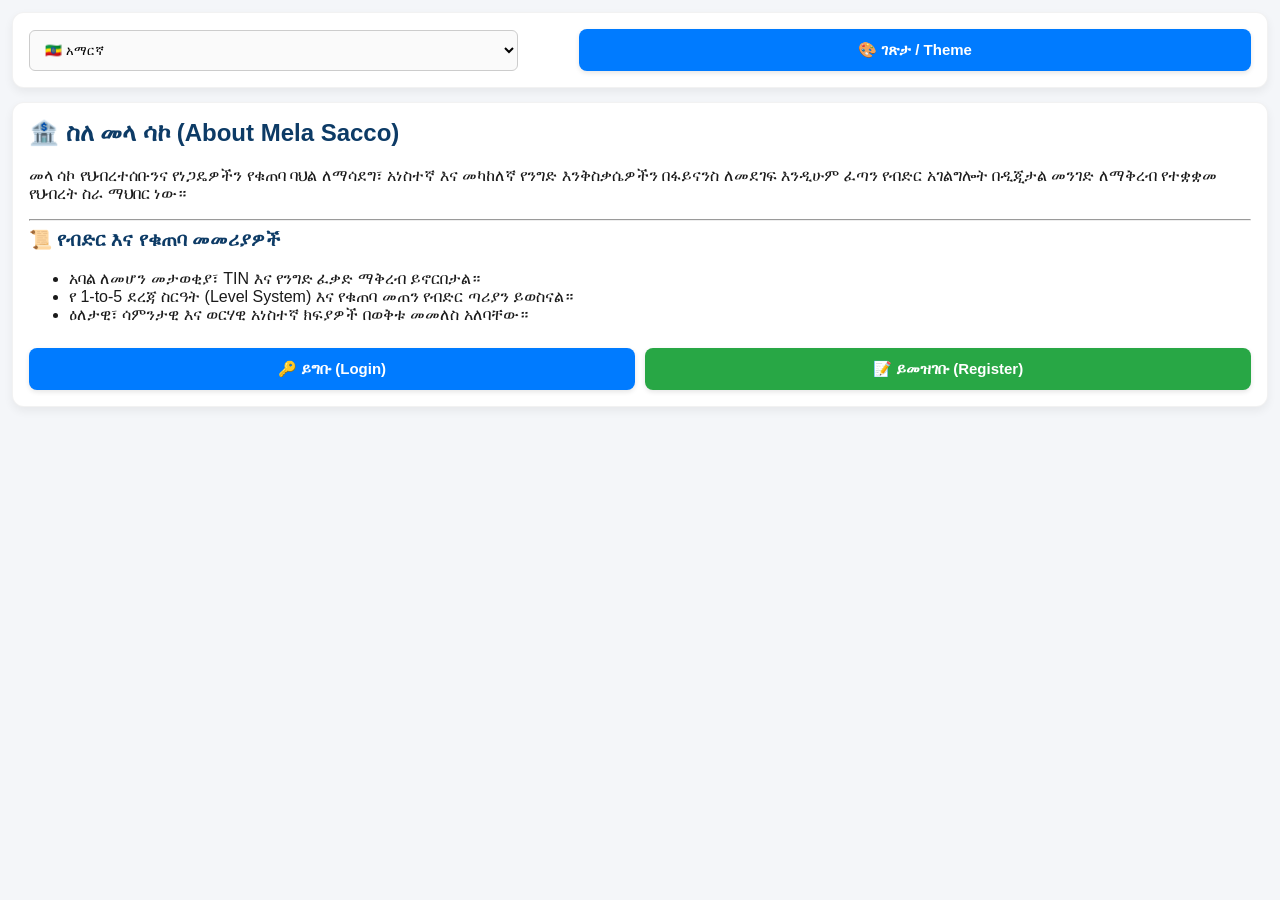
<file: index.html>
<!DOCTYPE html>
<html lang="am">
<head>
    <meta charset="UTF-8">
    <meta name="viewport" content="width=device-width, initial-scale=1.0">
    <title>Mela Sacco Mini App</title>
    <script src="https://telegram.org/js/telegram-web-app.js"></script>
    <style>
        :root {
            --bg-color: #f4f6f9;
            --frame-bg: #ffffff;
            --text-color: #1a1a1a;
            --heading-color: #0d3b66;
            --btn-color: #007bff;
            --btn-text: #ffffff;
            --accent-color: #f4d35e;
        }

        body {
            background-color: var(--bg-color);
            color: var(--text-color);
            font-family: 'Segoe UI', Tahoma, Geneva, Verdana, sans-serif;
            margin: 0;
            padding: 12px;
            transition: all 0.3s ease;
        }

        h1, h2, h3, h4 { color: var(--heading-color); margin-top: 0; }

        .card-frame {
            background-color: var(--frame-bg);
            border-radius: 12px;
            padding: 16px;
            margin-bottom: 14px;
            box-shadow: 0 4px 10px rgba(0,0,0,0.06);
            border: 1px solid rgba(0,0,0,0.05);
        }

        button {
            background-color: var(--btn-color);
            color: var(--btn-text);
            border: none;
            padding: 12px 18px;
            border-radius: 8px;
            cursor: pointer;
            width: 100%;
            margin-top: 8px;
            font-size: 15px;
            font-weight: bold;
            box-shadow: 0 2px 5px rgba(0,0,0,0.1);
        }

        input, select {
            width: 100%;
            padding: 11px;
            margin: 6px 0 12px 0;
            box-sizing: border-box;
            border: 1px solid #ccc;
            border-radius: 6px;
            background-color: #fafafa;
        }

        .hidden { display: none; }
        .grid-2 { display: grid; grid-template-columns: 1fr 1fr; gap: 10px; }
        .nav-header { display: flex; justify-content: space-between; align-items: center; }
        .badge { padding: 4px 8px; border-radius: 4px; font-size: 12px; font-weight: bold; }
        .badge-active { background: #d4edda; color: #155724; }
        .badge-pending { background: #fff3cd; color: #856404; }
        .badge-danger { background: #f8d7da; color: #721c24; }
    </style>
</head>
<body>

    <!-- Header & Customizer Bar -->
    <div class="card-frame nav-header">
        <select id="langSelect" onchange="changeLanguage()" style="width: 40%; margin: 0;">
            <option value="am">🇪🇹 አማርኛ</option>
            <option value="en">🇬🇧 English</option>
        </select>
        <button onclick="toggleThemeCustomizer()" style="width: 55%; margin: 0;">🎨 ገጽታ / Theme</button>
    </div>

    <!-- Dynamic Theme Customizer -->
    <div id="themePanel" class="card-frame hidden">
        <h4 id="themeTitle">🎨 የገጽታና የቀለም ማበጃ (Full Customizer)</h4>
        <div class="grid-2">
            <div>
                <label id="lblBg">የጀርባ ቀለም (Background):</label>
                <input type="color" id="bgColor" value="#f4f6f9" onchange="applyCustomTheme()">
            </div>
            <div>
                <label id="lblFrame">የካርድ ቀለም (Frame):</label>
                <input type="color" id="frameColor" value="#ffffff" onchange="applyCustomTheme()">
            </div>
            <div>
                <label id="lblTxt">የጽሁፍ ቀለም (Text):</label>
                <input type="color" id="textColor" value="#1a1a1a" onchange="applyCustomTheme()">
            </div>
            <div>
                <label id="lblHeading">የርዕስ ቀለም (Headings):</label>
                <input type="color" id="headingColor" value="#0d3b66" onchange="applyCustomTheme()">
            </div>
            <div>
                <label id="lblBtn">የበተን ቀለም (Buttons):</label>
                <input type="color" id="btnColor" value="#007bff" onchange="applyCustomTheme()">
            </div>
        </div>
    </div>

    <!-- Landing & About Mela Sacco Page -->
    <div id="landingSection" class="card-frame">
        <h2 id="aboutTitle">🏦 ስለ መላ ሳኮ (About Mela Sacco)</h2>
        <p id="aboutDesc">
            መላ ሳኮ የህብረተሰቡንና የነጋዴዎችን የቁጠባ ባህል ለማሳደግ፣ አነስተኛ እና መካከለኛ የንግድ እንቅስቃሴዎችን በፋይናንስ ለመደገፍ እንዲሁም ፈጣን የብድር አገልግሎት በዲጂታል መንገድ ለማቅረብ የተቋቋመ የህብረት ስራ ማህበር ነው።
        </p>
        <hr>
        <h3 id="loanTermsTitle">📜 የብድር እና የቁጠባ መመሪያዎች</h3>
        <ul>
            <li id="term1">አባል ለመሆን መታወቂያ፣ TIN እና የንግድ ፈቃድ ማቅረብ ይኖርበታል።</li>
            <li id="term2">የ 1-to-5 ደረጃ ስርዓት (Level System) እና የቁጠባ መጠን የብድር ጣሪያን ይወስናል።</li>
            <li id="term3">ዕለታዊ፣ ሳምንታዊ እና ወርሃዊ አነስተኛ ክፍያዎች በወቅቱ መመለስ አለባቸው።</li>
        </ul>
        <div class="grid-2" style="margin-top: 15px;">
            <button onclick="showSection('loginSection')" id="btnGoLogin">🔑 ይግቡ (Login)</button>
            <button onclick="showSection('registerSection')" id="btnGoRegister" style="background-color: #28a745;">📝 ይመዝገቡ (Register)</button>
        </div>
    </div>

    <!-- Registration Section -->
    <div id="registerSection" class="card-frame hidden">
        <h2 id="regTitle">📝 የአባላት ምዝገባ ቅጽ</h2>
        
        <label id="lblFullName">ሙሉ ስም (የስም፣ የአባት እና የአያት ስም):</label>
        <input type="text" id="regFullName" placeholder="ጋሻዬ በጅጉ ...">

        <label id="lblPhone">የስልክ ቁጥር (+251/09/07):</label>
        <input type="text" id="regPhone" placeholder="0911223344">

        <label id="lblCity">ከተማ / አካባቢ (GPS/Network):</label>
        <input type="text" id="regCity" placeholder="ምሳሌ፦ ሐዋሳ, ሲዳማ">

        <label id="lblFan">ብሔራዊ መታወቂያ / FAN (12 አሃዝ):</label>
        <input type="text" id="regFan" placeholder="123456789012">

        <label id="lblTin">TIN Number (10 አሃዝ):</label>
        <input type="text" id="regTin" placeholder="1234567890">

        <label id="lblVat">VAT ተመዝጋቢ ነዎት?</label>
        <select id="regVat">
            <option value="no">አይደለሁም (No)</option>
            <option value="yes">ነኝ (Yes)</option>
        </select>

        <label id="lblPass">የይለፍ ቃል (ቢያንስ 6 አሃዝ):</label>
        <input type="password" id="regPass" placeholder="******">

        <button onclick="handleRegister()" id="btnSubmitReg">ምዝገባውን ጨርስ</button>
        <button onclick="showSection('landingSection')" style="background-color: #6c757d;">ተመለስ (Back)</button>
    </div>

    <!-- Login Section -->
    <div id="loginSection" class="card-frame hidden">
        <h2 id="loginTitle">🔑 የመግቢያ ገጽ (Login)</h2>
        <input type="text" id="loginId" placeholder="የቴሌግራም ID / ስልክ / የዲፓርትመንት ስም">
        <input type="password" id="loginPass" placeholder="የይለፍ ቃል">
        <button onclick="handleLogin()" id="btnLoginSubmit">ግበአ (Login)</button>
        <p style="text-align: center;"><a href="#" onclick="showSection('otpSection')" id="linkForgot">የይለፍ ቃል ረስተዋል? (Forgot Password)</a></p>
        <button onclick="showSection('landingSection')" style="background-color: #6c757d;">ተመለስ (Back)</button>
    </div>

    <!-- OTP Section -->
    <div id="otpSection" class="card-frame hidden">
        <h3 id="otpTitle">🔐 የይለፍ ቃል መቀየሪያ (OTP)</h3>
        <input type="text" id="otpTelegramId" placeholder="የቴሌግራም ID ያስገቡ">
        <button onclick="requestOTP()" id="btnReqOtp">OTP ለ Super Admin ላክ</button>
        <hr>
        <input type="text" id="otpCode" placeholder="የደረሰዎትን 6 አሃዝ OTP ያስገቡ">
        <input type="password" id="newPass" placeholder="አዲስ የይለፍ ቃል (ቢያንስ 6 አሃዝ)">
        <button onclick="resetPassword()" id="btnResetPass">የይለፍ ቃል ቀይር</button>
        <button onclick="showSection('loginSection')" style="background-color: #6c757d;">ተመለስ</button>
    </div>

    <!-- Dashboards Section -->
    <div id="dashboardSection" class="hidden">
        
        <div class="card-frame">
            <h3 id="dashWelcome">እንኳን በደህና መጡ!</h3>
            <p><strong>ሚና (Role):</strong> <span id="userRoleBadge" class="badge badge-active"></span></p>
        </div>

        <!-- 1. Super Admin Panel -->
        <div id="panelSuperAdmin" class="card-frame hidden">
            <h3>1. Super Admin Panel</h3>
            <button onclick="alert('የ 1-to-5 ሎግ በመጫን ላይ...')">1-to-5 የሙሉ ግልፅነት ሎግ (Transparency Log)</button>
            <button onclick="alert('ብሮድካስት መልእክት ላክ')">ብሮድካስት መልእክት ላክ (1-to-5 / 1-to-1)</button>
        </div>

        <!-- 2. Loan Department Panel -->
        <div id="panelLoan" class="card-frame hidden">
            <h3>2. የብድር ክፍል (Loan Department Panel)</h3>
            <p>የነቁ ብድሮች (Active): <span class="badge badge-active">120</span></p>
            <p>ማጽደቂያ የሚጠብቁ (Pending): <span class="badge badge-pending">15</span></p>
            <p>የተጎዱ/የተበላሹ (Defaulted): <span class="badge badge-danger">4</span></p>
        </div>

        <!-- 3. Document Verification Panel -->
        <div id="panelDocument" class="card-frame hidden">
            <h3>3. የሰነድ ማረጋገጫ (Document Verification)</h3>
            <p>የተረጋገጡ ሰነዶች: <span class="badge badge-active">530</span></p>
            <p>ማረጋገጫ የሚጠብቁ: <span class="badge badge-pending">22</span></p>
        </div>

        <!-- 4. Daily Collection Panel -->
        <div id="panelDaily" class="card-frame hidden">
            <h3>4. ዕለታዊ ሰብሳቢዎች (Daily Collection)</h3>
            <button onclick="alert('የዕለታዊ ክፍያ መመዝገቢያ')">ዕለታዊ ገቢ / ወጪ ይመዝግቡ</button>
        </div>

        <!-- 5. Weekly & Monthly Collection Panel -->
        <div id="panelWeeklyMonthly" class="card-frame hidden">
            <h3>5. ሳምንታዊ እና ወርሃዊ ሰብሳቢዎች (Weekly & Monthly)</h3>
            <p>የሳምንታዊ እና የወርሃዊ ቁጠባዎች መቆጣጠሪያ።</p>
        </div>

        <!-- 6. Finance & Treasury Panel -->
        <div id="panelFinance" class="card-frame hidden">
            <h3>6. የፋይናንስ እና ካዝና (Finance & Treasury)</h3>
            <p>የካዝና አጠቃላይ እንቅስቃሴ እና ሀብት መጠን።</p>
        </div>

        <button onclick="showSection('landingSection')" style="background-color: #dc3545;">ውጣ (Logout)</button>
    </div>

    <script>
        const tg = window.Telegram.WebApp;
        tg.expand();

        // Auto-detect Location/Network Placeholder
        window.onload = function() {
            if (navigator.geolocation) {
                navigator.geolocation.getCurrentPosition(position => {
                    document.getElementById('regCity').value = "ሐዋሳ (Auto Detected Network)";
                });
            }
        };

        function showSection(id) {
            ['landingSection', 'registerSection', 'loginSection', 'otpSection', 'dashboardSection'].forEach(s => {
                document.getElementById(s).classList.add('hidden');
            });
            document.getElementById(id).classList.remove('hidden');
        }

        function toggleThemeCustomizer() {
            document.getElementById('themePanel').classList.toggle('hidden');
        }

        function applyCustomTheme() {
            document.documentElement.style.setProperty('--bg-color', document.getElementById('bgColor').value);
            document.documentElement.style.setProperty('--frame-bg', document.getElementById('frameColor').value);
            document.documentElement.style.setProperty('--text-color', document.getElementById('textColor').value);
            document.documentElement.style.setProperty('--heading-color', document.getElementById('headingColor').value);
            document.documentElement.style.setProperty('--btn-color', document.getElementById('btnColor').value);
        }

        function handleRegister() {
            alert("የምዝገባ ጥያቄዎ በትክክል ተልኳል!");
            showSection('landingSection');
        }

        function handleLogin() {
            const id = document.getElementById('loginId').value;
            showSection('dashboardSection');
            document.getElementById('userRoleBadge').innerText = id;

            // Hide all panels then show based on logged role
            ['panelSuperAdmin', 'panelLoan', 'panelDocument', 'panelDaily', 'panelWeeklyMonthly', 'panelFinance'].forEach(p => {
                document.getElementById(p).classList.add('hidden');
            });

            if (id === 'super_admin' || id === 'admin123') document.getElementById('panelSuperAdmin').classList.remove('hidden');
            else if (id === 'loan_dept') document.getElementById('panelLoan').classList.remove('hidden');
            else if (id === 'doc_verification') document.getElementById('panelDocument').classList.remove('hidden');
            else if (id === 'daily_collection') document.getElementById('panelDaily').classList.remove('hidden');
            else if (id === 'wm_collection') document.getElementById('panelWeeklyMonthly').classList.remove('hidden');
            else if (id === 'finance_treasury') document.getElementById('panelFinance').classList.remove('hidden');
            else document.getElementById('panelLoan').classList.remove('hidden'); // Default for member
        }

        function requestOTP() { alert("OTP ጥያቄ ለ Super Admin ተልኳል!"); }
        function resetPassword() { alert("የይለፍ ቃል ተቀይሯል!"); showSection('loginSection'); }

        const langData = {
            am: {
                aboutTitle: "🏦 ስለ መላ ሳኮ (About Mela Sacco)",
                regTitle: "📝 የአባላት ምዝገባ ቅጽ",
                loginTitle: "🔑 የመግቢያ ገጽ (Login)",
                btnGoLogin: "🔑 ይግቡ (Login)",
                btnGoRegister: "📝 ይመዝገቡ (Register)"
            },
            en: {
                aboutTitle: "🏦 About Mela Sacco",
                regTitle: "📝 Member Registration Form",
                loginTitle: "🔑 Login Page",
                btnGoLogin: "🔑 Login",
                btnGoRegister: "📝 Register"
            }
        };

        function changeLanguage() {
            const lang = document.getElementById('langSelect').value;
            document.getElementById('aboutTitle').innerText = langData[lang].aboutTitle;
            document.getElementById('regTitle').innerText = langData[lang].regTitle;
            document.getElementById('loginTitle').innerText = langData[lang].loginTitle;
            document.getElementById('btnGoLogin').innerText = langData[lang].btnGoLogin;
            document.getElementById('btnGoRegister').innerText = langData[lang].btnGoRegister;
        }
    </script>
</body>
</html>
</file>
